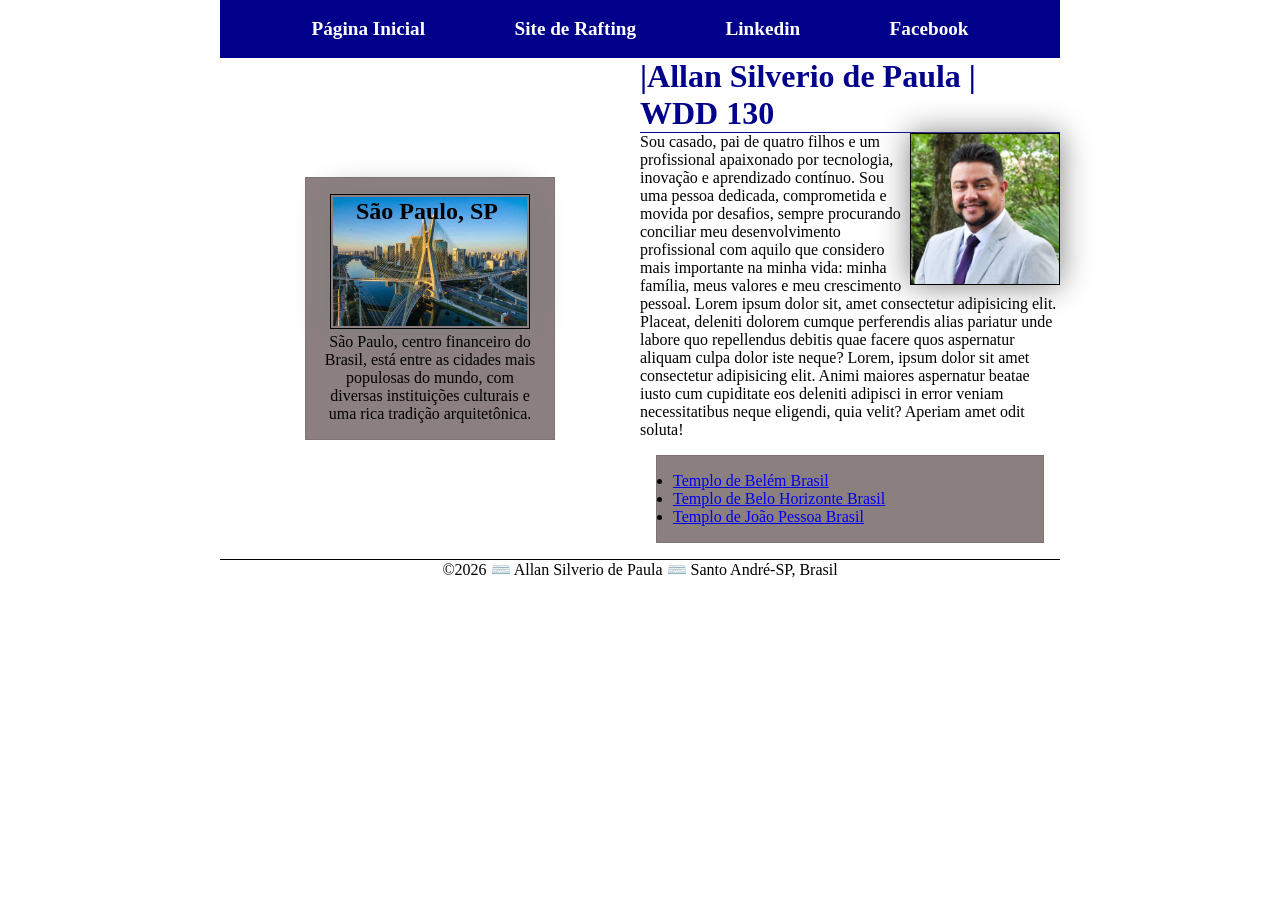
<file: index.html>
<!DOCTYPE html>
<html lang="pt-br">
<head>
    <link rel="stylesheet" href="estilos/estilos.css">
    <meta charset="UTF-8">
    <meta name="viewport" content="width=device-width, initial-scale=1.0">
    <title>WDD 130 | Allan Silverio de Paula</title>
    <meta name="description" content="Página pessoal de Allan Silverio de Paula para o curso WDD 130, com uma apresentação do estudante e informações sobre São Paulo.">
    <meta name="author" content="Allan Silverio de Paula">
</head>
<body>
    <header>
        <nav>
            <a href="#">Página Inicial</a>
            <a href="wwr/">Site de Rafting</a>
            <a href="https://linkedin.com">Linkedin</a>
            <a href="https://facebook.com">Facebook</a>
        </nav>

    </header>
    <div class="grid">
        <main>
            <h1> |Allan Silverio de Paula | WDD 130</h1>
            <img src="imagens/perfil.jpeg" alt="Olá, meu nome é Allan Silverio de Paula" width="200">
            <p>Sou casado, pai de quatro filhos e um profissional apaixonado por tecnologia, inovação e aprendizado contínuo. 
                Sou uma pessoa dedicada, comprometida e movida por desafios, sempre procurando conciliar meu desenvolvimento profissional com aquilo que considero mais importante na minha 
                vida: minha família, meus valores e meu crescimento pessoal. Lorem ipsum dolor sit, amet consectetur adipisicing elit. Placeat, deleniti dolorem cumque perferendis alias 
                pariatur unde labore quo repellendus debitis quae facere quos aspernatur aliquam culpa dolor iste neque? Lorem, ipsum dolor sit amet consectetur adipisicing elit. 
                Animi maiores aspernatur beatae iusto cum cupiditate eos deleniti adipisci in error veniam necessitatibus neque eligendi, quia velit? Aperiam amet odit soluta!</p>
            <ul class="caixa">
                <li><a href="https://www.churchofjesuschrist.org/temples/details/belem-brazil-temple?lang=por" target="_blank">Templo de Belém Brasil</a></li>
                <li><a href="https://www.churchofjesuschrist.org/temples/details/belo-horizonte-brazil-temple?lang=por" target="_blank">Templo de Belo Horizonte Brasil</a></li>
                <li><a href="https://www.churchofjesuschrist.org/temples/details/joao-pessoa-brazil-temple?lang=por" target="_blank">Templo de João Pessoa Brasil</a></li>
            </ul>
        </main>
        <aside class="caixa">
            <h2> São Paulo, SP </h2>
            <img src="imagens/sao-paulo.jpg" alt="Ponte Estaiada - São Paulo">
            <p>São Paulo, centro financeiro do Brasil, está entre as cidades mais populosas do mundo, com diversas instituições culturais e uma rica tradição arquitetônica.</p>
        </aside>
    </div>
    <footer>
        <p>©2026 ⌨️ Allan Silverio de Paula ⌨️ Santo André-SP, Brasil </p>
    </footer>
</body>
</html>
</file>
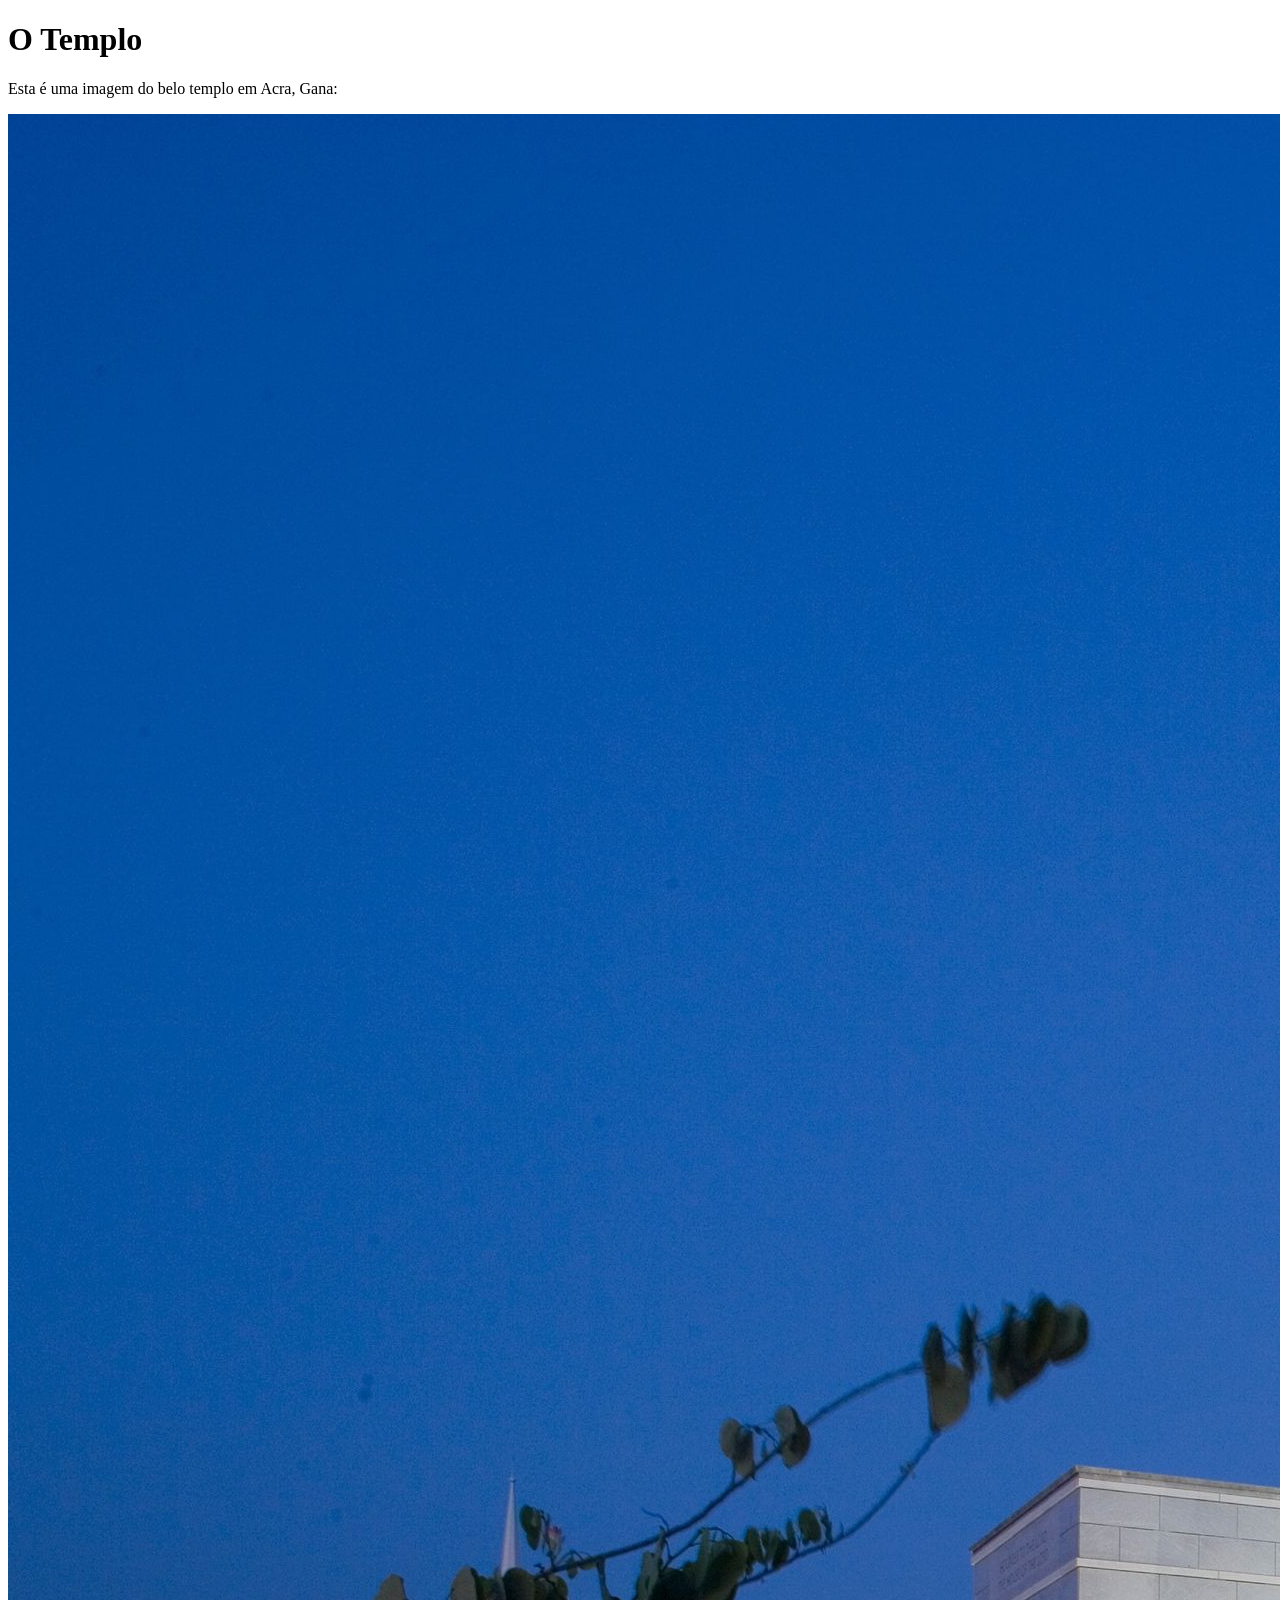
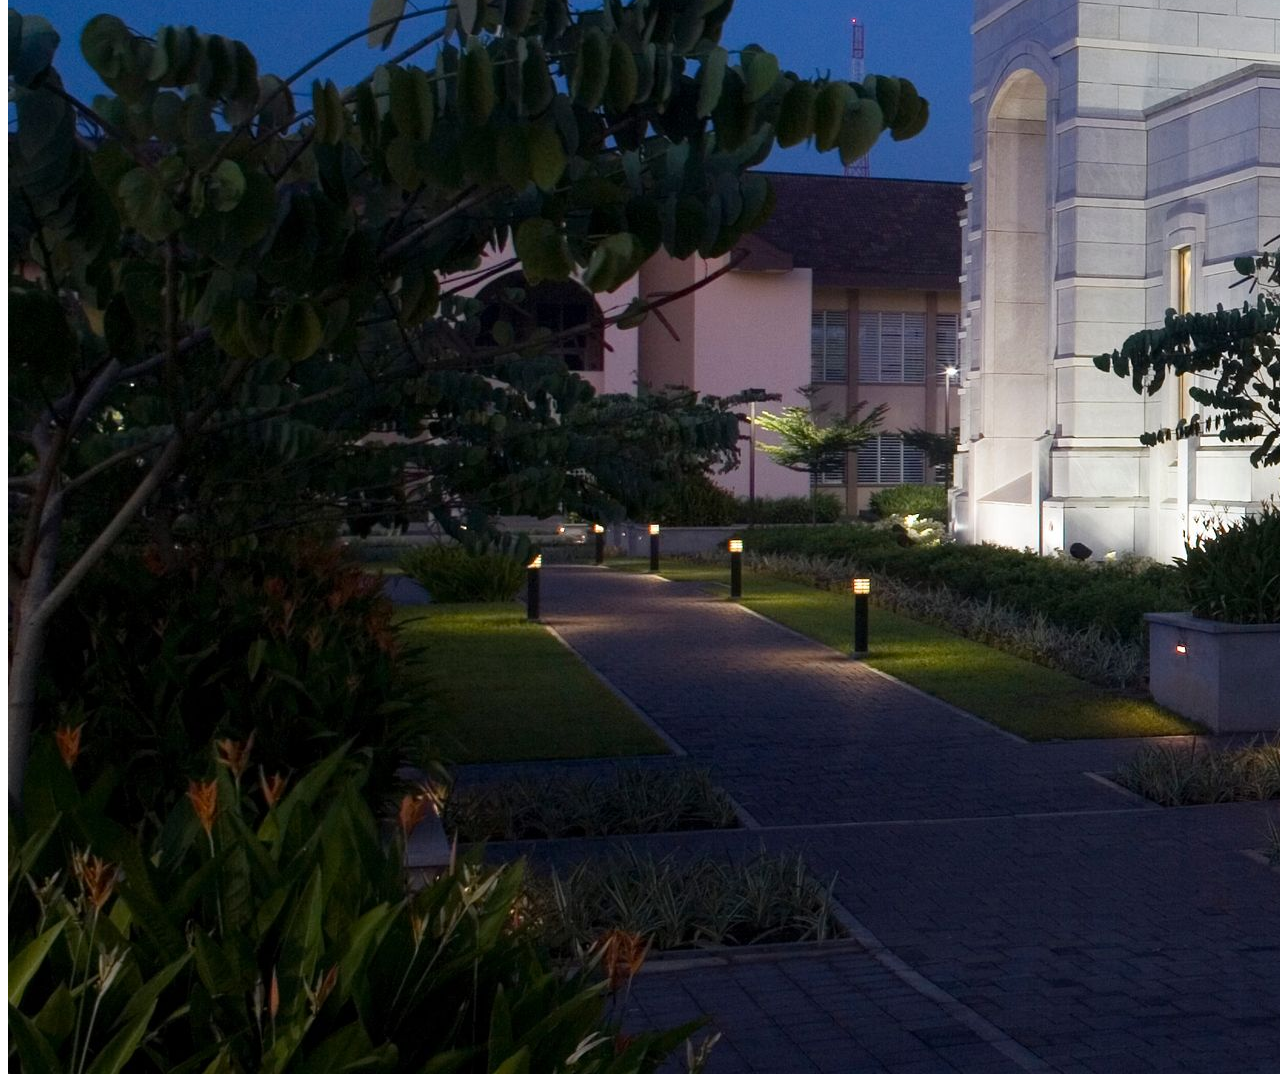
<file: semana01/imagens.html>
<!DOCTYPE html>
<html lang="pt-br">
<head>
    <meta charset="UTF-8">
    <meta name="viewport" content="width=device-width, initial-scale=1.0">
    <title>Imagem do Templo</title>
</head>
<body>
    <h1>O Templo</h1>
    <p>Esta é uma imagem do belo templo em Acra, Gana:</p>
    <img src="imagens/templo-largo.jpeg" alt="O Templo de Acra, Gana">
    
</body>
</html>
</file>
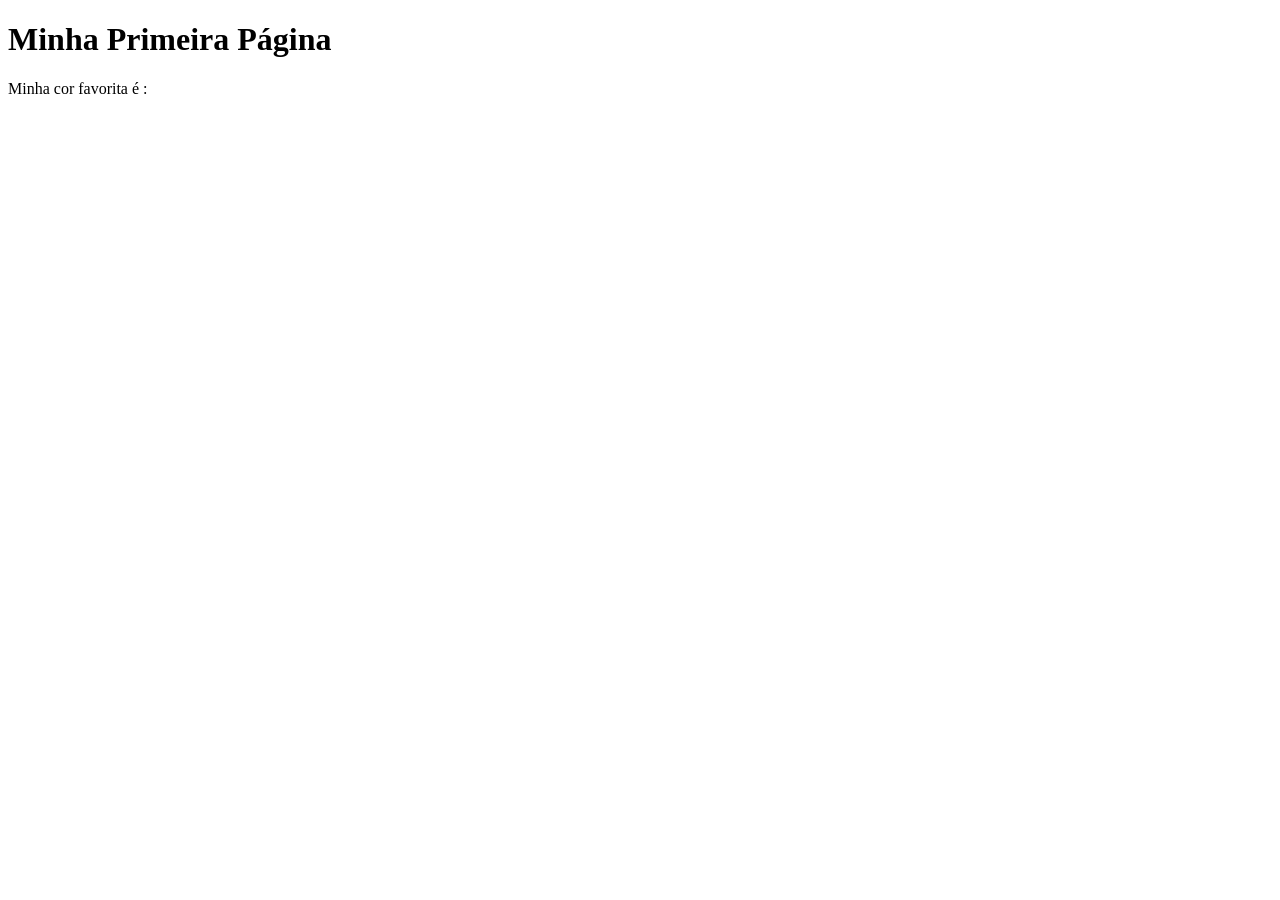
<file: semana01/primeira-pagina.html>
<!DOCTYPE html>
<html lang="pt-br">
<head>
    <meta charset="UTF-8">
    <meta name="viewport" content="width=device-width, initial-scale=1.0">
    <title>Minha Primeira Página</title>
</head>
<body>
    <h1>Minha Primeira Página</h1>
    <p>Minha cor favorita é : </p>
</body>
</html>
</file>
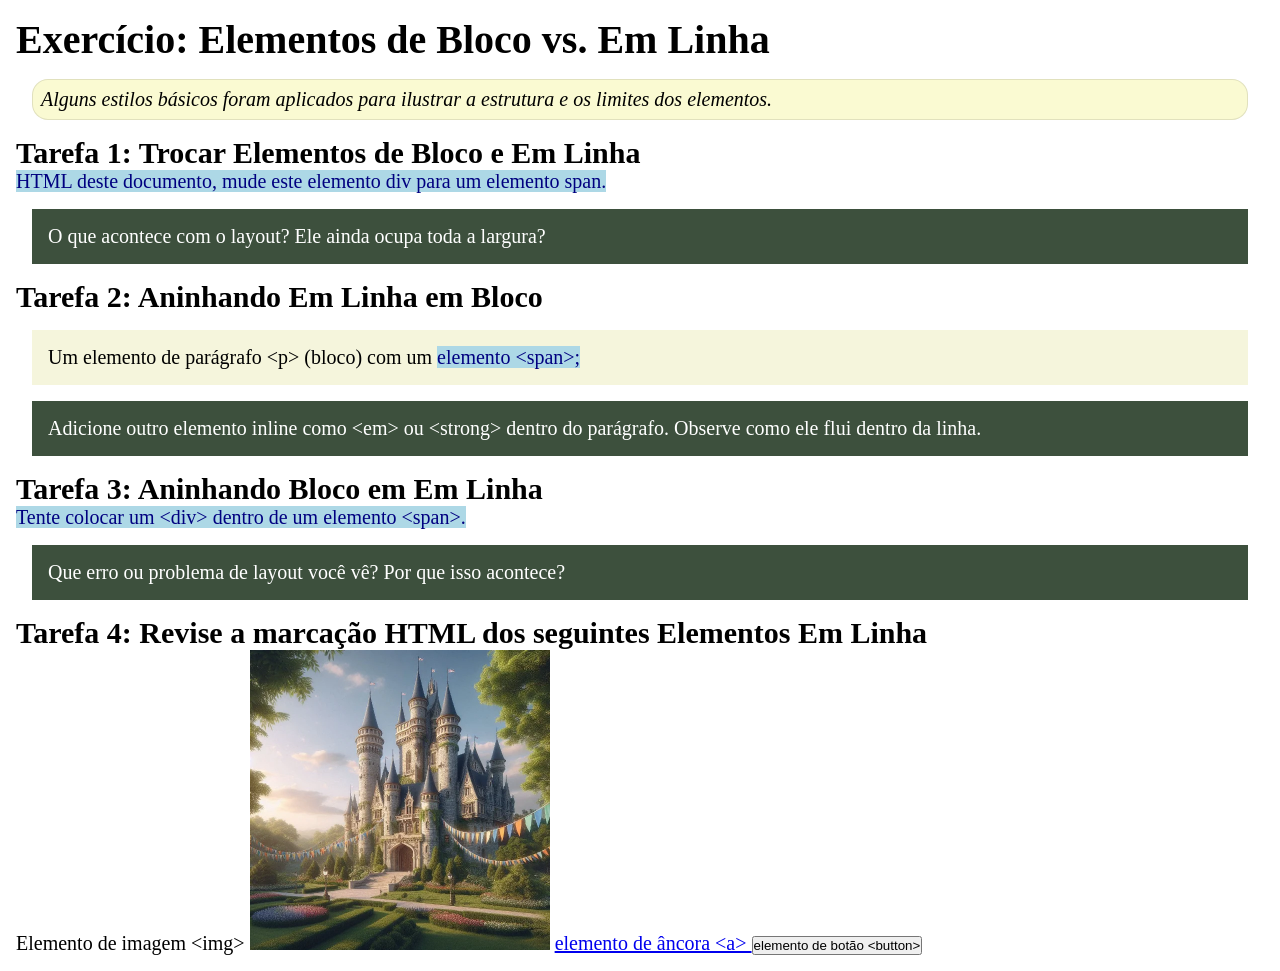
<file: semana02/bloco-vs-inline.html>
<!DOCTYPE html>
<html lang="pt-br">

<head>
    <meta charset="UTF-8">
    <meta name="viewport" content="width=device-width, initial-scale=1.0">
    <title>Exercício: Elementos de Bloco vs. Inline</title>
    <link rel="stylesheet" href="estilos/bloco-vs-inline.css">
</head>

<body>
    <main>
        <h1>Exercício: Elementos de Bloco vs. Em Linha</h1>
        <p class="note">Alguns estilos básicos foram aplicados para ilustrar a estrutura e os limites dos elementos.</p>

        <h2>Tarefa 1: Trocar Elementos de Bloco e Em Linha</h2>
        <span>HTML deste documento, mude este elemento div para um elemento span.</span>

        <p class="question">O que acontece com o layout? Ele ainda ocupa toda a largura?</p>

        <h2>Tarefa 2: Aninhando Em Linha em Bloco</h2>
        <p>Um elemento de parágrafo &lt;p&gt; (bloco) com um <span>elemento &lt;span&gt;;</span></p>
        <p class="question">Adicione outro elemento inline como &lt;em&gt; ou &lt;strong&gt; dentro do parágrafo.
            Observe como ele flui dentro da linha.</p>

        <h2>Tarefa 3: Aninhando Bloco em Em Linha</h2>
        <span>Tente colocar um &lt;div&gt; dentro de um elemento &lt;span&gt;.</span>
        <p class="question">Que erro ou problema de layout você vê? Por que isso acontece?</p>


        <h2>Tarefa 4: Revise a marcação HTML dos seguintes Elementos Em Linha</h2>
        Elemento de imagem &lt;img&gt;
        <img src="imagens/castelo.webp" alt="imagem (imagens estão em linha)" width="300" height="300">
        <a href="https://churchofjesuschrist.org">elemento de âncora &lt;a&gt; </a>
        <button type="button">elemento de botão &lt;button&gt;</button>
    </main>
</body>

</html>
</file>
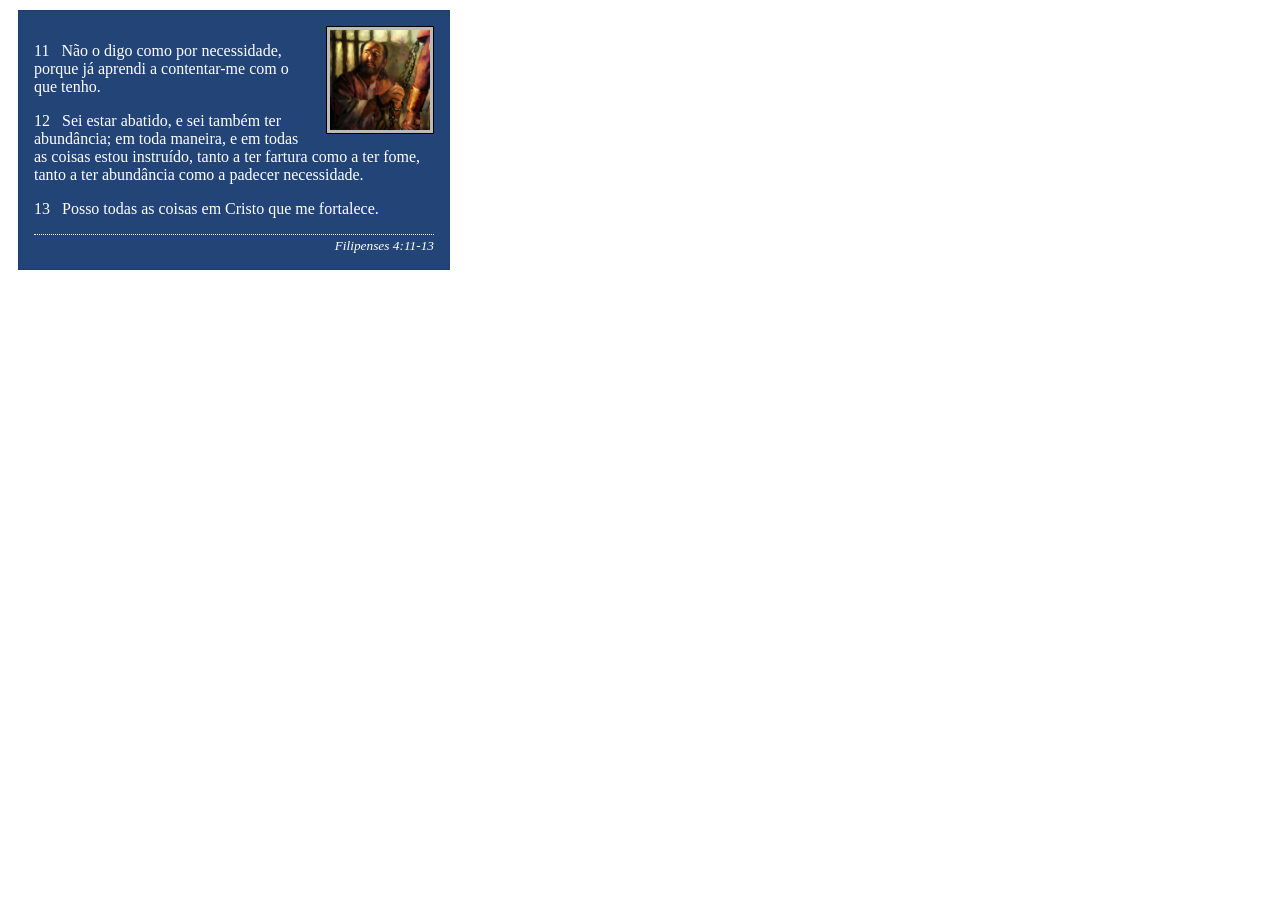
<file: semana02/box-model-solucao.html>
<!DOCTYPE html>
<html lang="pt-br">

<head>
    <meta charset="UTF-8">
    <meta name="viewport" content="width=device-width, initial-scale=1.0">
    <title>Atividade de Box Model</title>
    <link rel="stylesheet" href="estilos/box-model-solucao.css">
</head>

<body>
    <main>
        <div class="callout">
            <img src="imagens/apostolo-paulo-preso.webp" alt="Apóstolo Paulo - Preso em Roma" width="200" height="200">
            <blockquote>
                <p>11 &nbsp; Não o digo como por necessidade, porque já aprendi a contentar-me com o que tenho.</p>
                <p>12 &nbsp; Sei estar abatido, e sei também ter abundância; em toda maneira, e em todas as coisas estou
                    instruído, tanto a ter fartura como a ter fome, tanto a ter abundância como a padecer necessidade.
                </p>
                <p>13 &nbsp; Posso todas as coisas em Cristo que me fortalece.</p>
            </blockquote>
            <cite>Filipenses 4:11-13</cite>
        </div>
    </main>
</body>

</html>
</file>
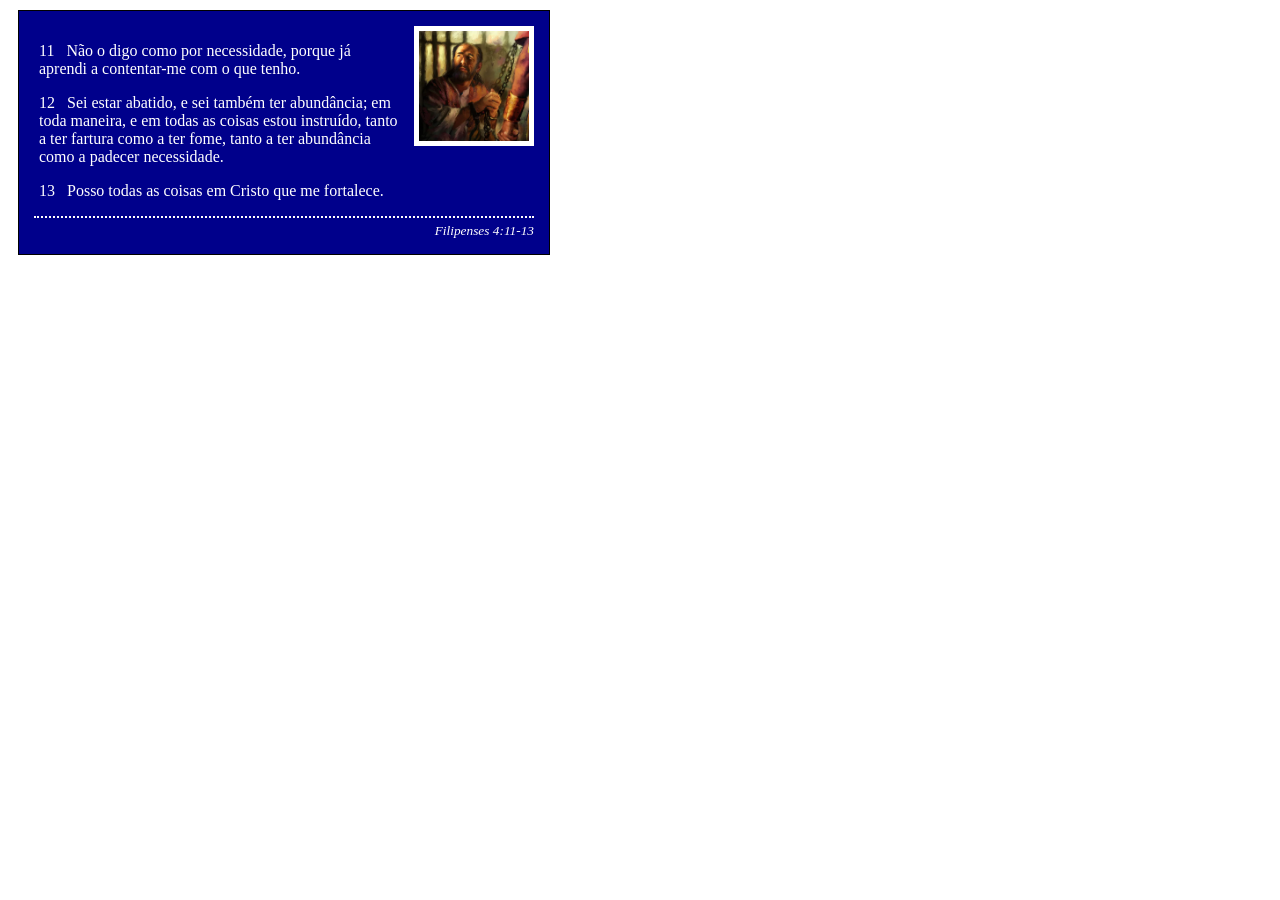
<file: semana02/box-model.html>
<!DOCTYPE html>
<html lang="pt-br">
<head>
    <link rel="stylesheet" href="estilos/box-model.css">
    <meta charset="UTF-8">
    <meta name="viewport" content="width=device-width, initial-scale=1.0">
    <title>Atividade de Box Model</title>
</head>
<body>
    <main>
        <div class="callout">
            <img src="imagens/apostolo-paulo-preso.webp" alt="Apóstolo Paulo - Preso em Roma" width="200" height="200">
            <blockquote>
                <p>11 &nbsp; Não o digo como por necessidade, porque já aprendi a contentar-me com o que tenho.</p>
                <p>12 &nbsp; Sei estar abatido, e sei também ter abundância; em toda maneira, e em todas as coisas estou instruído, tanto a ter fartura como a ter fome, tanto a ter abundância como a padecer necessidade.</p>
                <p>13 &nbsp; Posso todas as coisas em Cristo que me fortalece.</p>
            </blockquote>
            <cite>Filipenses 4:11-13</cite>
        </div>
    </main>
</body>
</html>
</file>
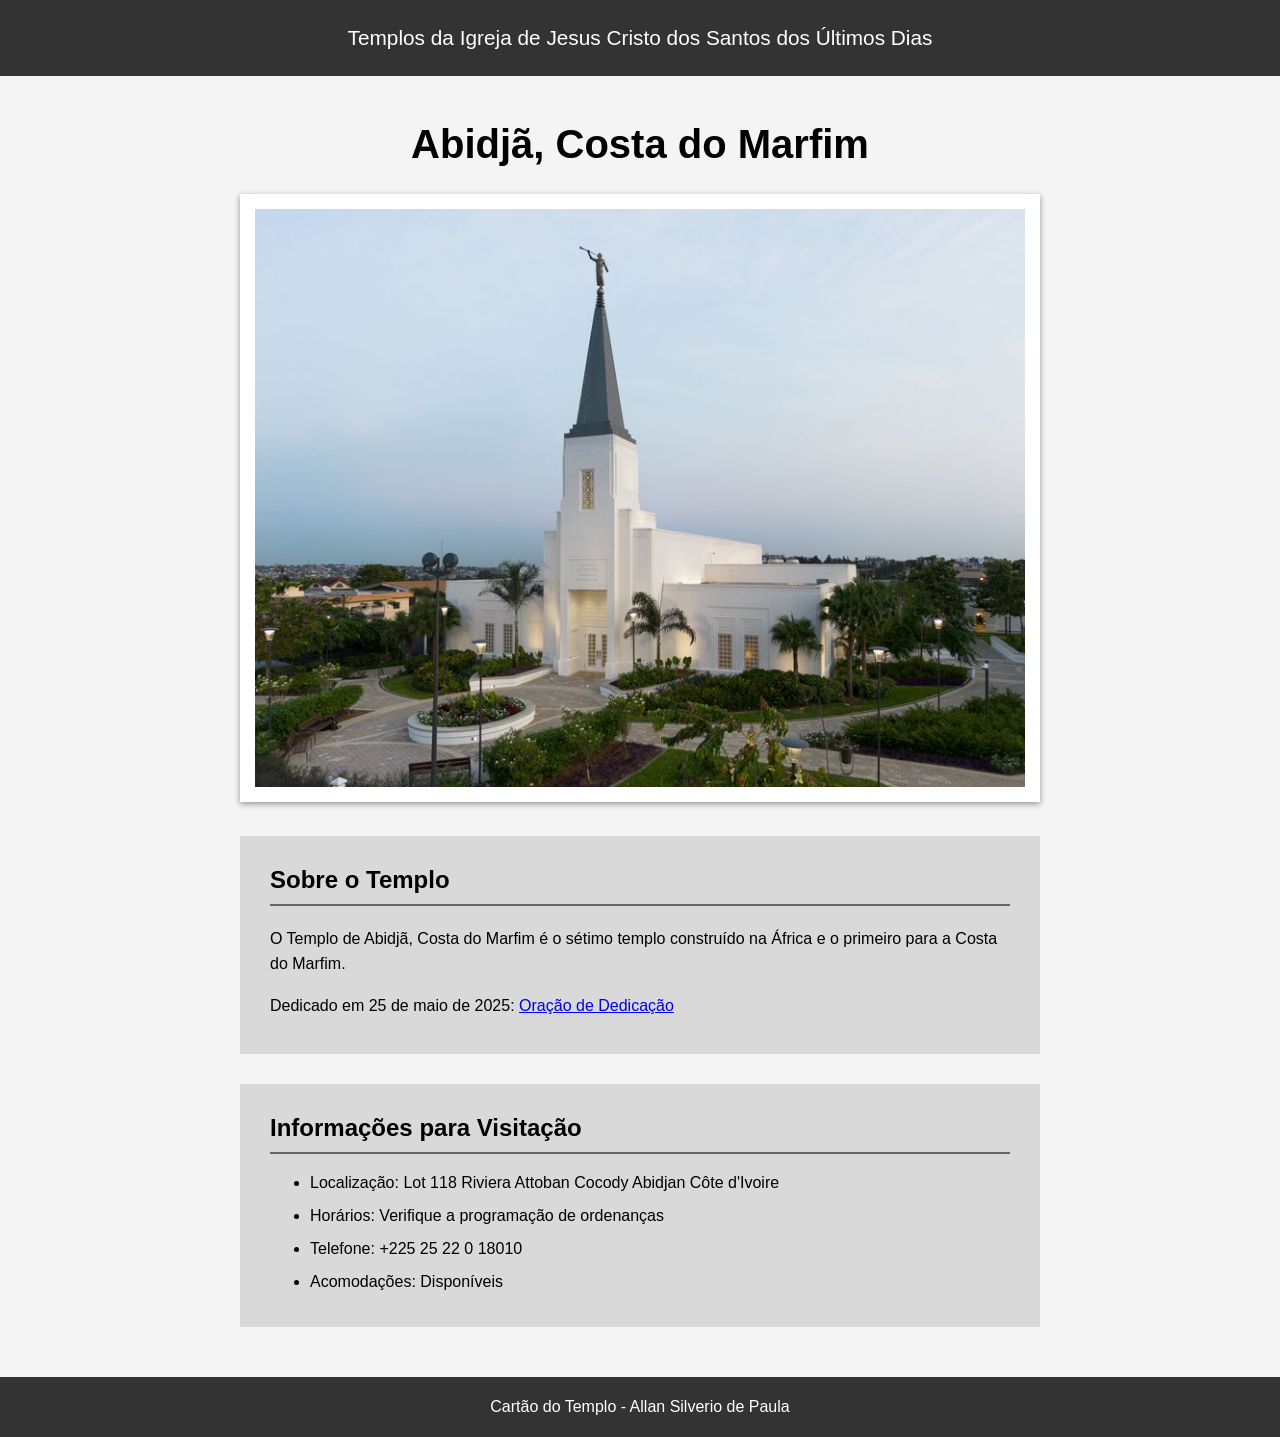
<file: semana02/templo.html>
<!DOCTYPE html>
<html lang="pt-br">

<head>
    <link rel="stylesheet" href="estilos/templo.css">
    <meta charset="UTF-8">
    <meta name="viewport" content="width=device-width, initial-scale=1.0">
    <title>Cartão do Templo - Abidjã, Costa do Marfim</title>
</head>

<body>
    <header>
        <p>Templos da Igreja de Jesus Cristo dos Santos dos Últimos Dias</p>
    </header>
    <main>
        <h1>Abidjã, Costa do Marfim</h1>
        <picture>
            <img src="imagens/abidja-costa-do-marfim.jpeg" alt="Templo de Abidjã, Costa do Marfim">
        </picture>
        <section>
            <h2>Sobre o Templo</h2>
            <p>O Templo de Abidjã, Costa do Marfim é o sétimo templo construído na África e o primeiro para a Costa do Marfim.</p>
            <p>Dedicado em 25 de maio de 2025: <a
                    href="https://www.churchofjesuschrist.org/temples/dedicatory-prayer/abidjan-ivory-coast-temple/2025-05-25?lang=eng"
                    target="_blank" rel="noopener noreferrer">Oração de Dedicação</a></p>
        </section>
        <section>
            <h2>Informações para Visitação</h2>
            <ul>
                <li>Localização: Lot 118 Riviera Attoban Cocody Abidjan Côte d'Ivoire</li>
                <li>Horários: Verifique a programação de ordenanças</li>
                <li>Telefone: +225 25 22 0 18010</li>
                <li>Acomodações: Disponíveis</li>
            </ul>
        </section>
    </main>
    <footer>
        <p>Cartão do Templo - Allan Silverio de Paula</p>
    </footer>
</body>

</html>
</file>
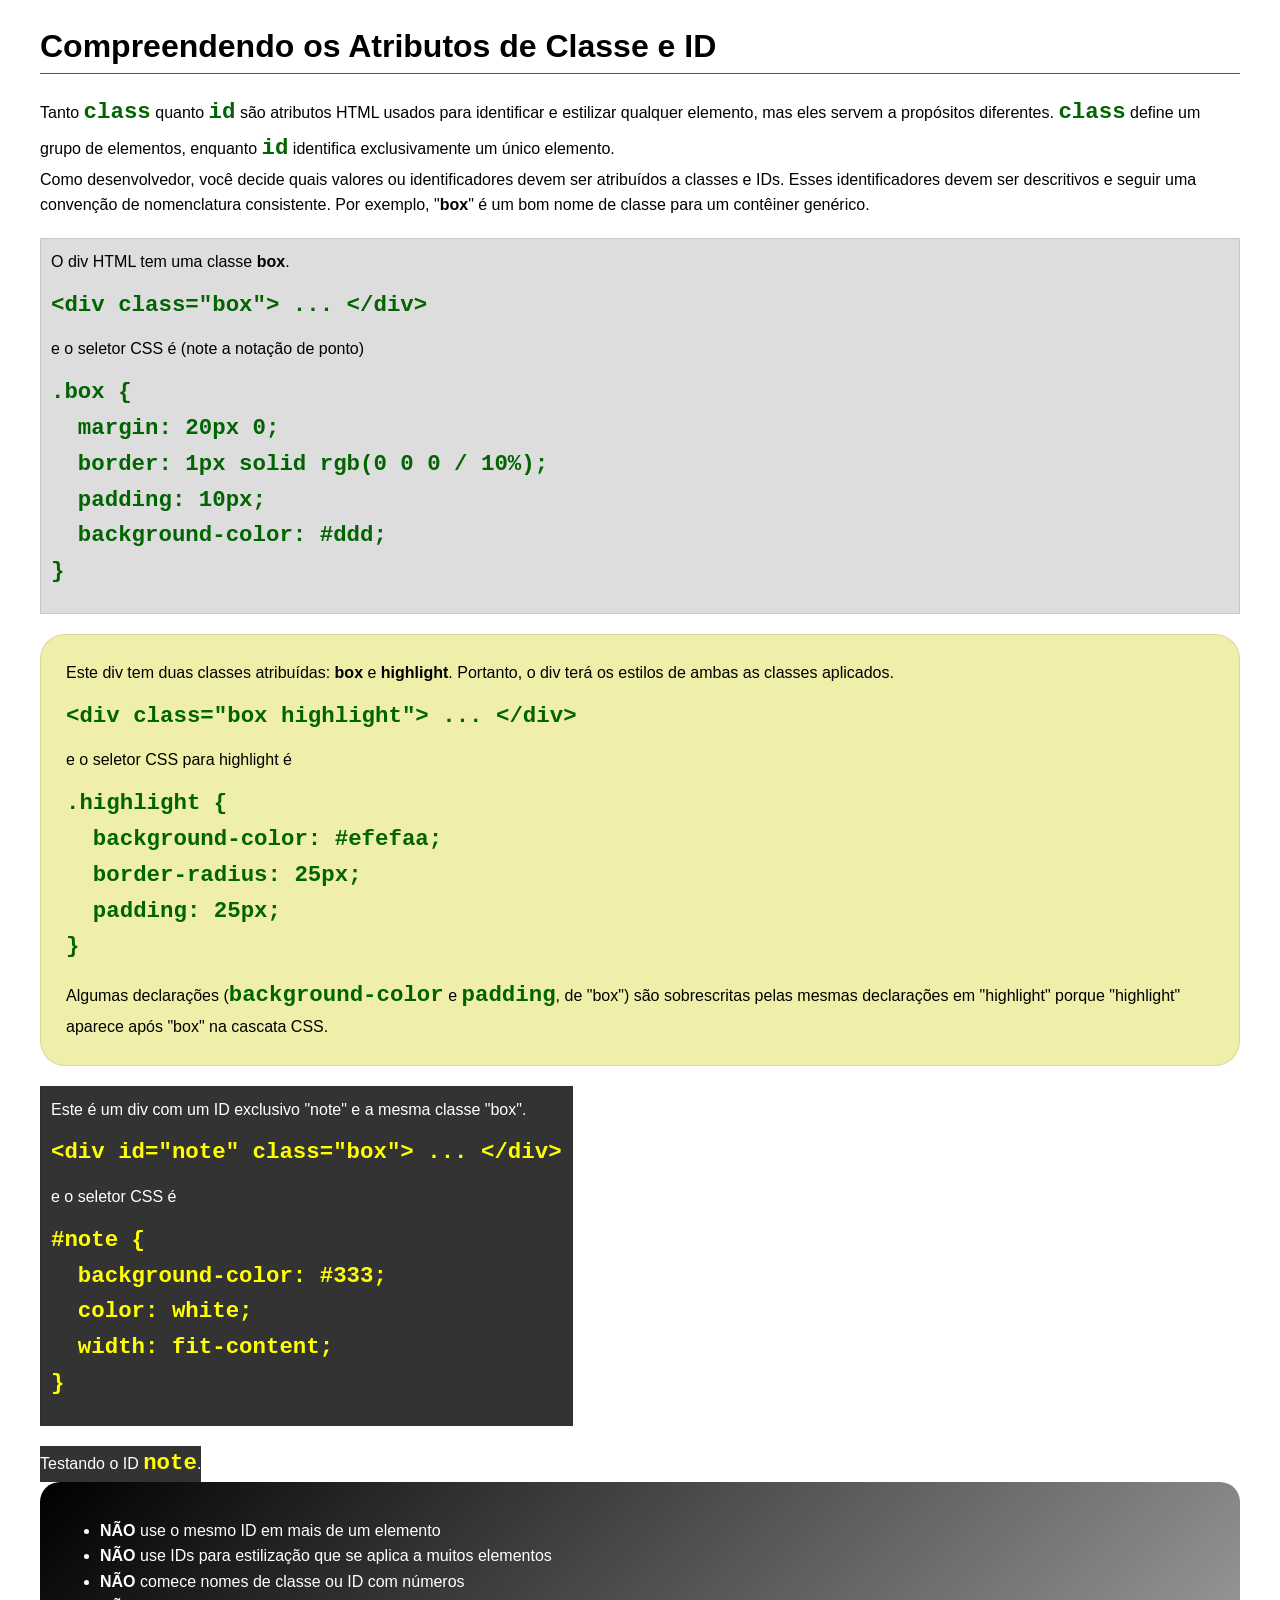
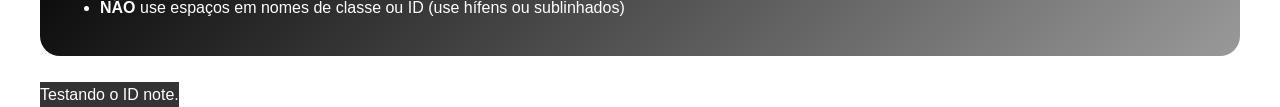
<file: semana03/classe-e-id.html>
<!DOCTYPE html>
<html lang="pt-br">

<head>
    <meta charset="UTF-8">
    <meta name="viewport" content="width=device-width, initial-scale=1.0">
    <title>Atributos de Classe vs ID</title>
    <link rel="stylesheet" href="estilos/classe-e-id.css">
</head>

<body>
    <h1>Compreendendo os Atributos de Classe e ID</h1>
    <p>Tanto <code>class</code> quanto <code>id</code> são atributos HTML usados para identificar e estilizar qualquer
        elemento, mas eles servem a propósitos diferentes. <code>class</code> define um grupo de elementos, enquanto
        <code>id</code> identifica exclusivamente um único elemento.
    </p>
    <p>Como desenvolvedor, você decide quais valores ou identificadores devem ser atribuídos a classes e IDs. Esses
        identificadores devem ser descritivos e seguir uma convenção de nomenclatura consistente. Por exemplo,
        "<strong>box</strong>" é um bom nome de classe para um contêiner genérico.</p>
    <div class="box">
        <p>O div HTML tem uma classe <strong>box</strong>.</p>
        <pre><code class="html">&lt;div class="box"&gt; ... &lt;/div&gt;</code></pre>
        e o seletor CSS é (note a notação de ponto)
        <pre><code class="css">.box {
  margin: 20px 0;
  border: 1px solid rgb(0 0 0 / 10%);
  padding: 10px;
  background-color: #ddd; 
}</code></pre>
    </div>

   <div class="box highlight">
        <p>Este div tem duas classes atribuídas: <strong>box</strong> e <strong>highlight</strong>. Portanto, o div terá
            os estilos de ambas as classes aplicados.</p>
        <pre><code class="html">&lt;div class="box highlight"&gt; ... &lt;/div&gt;</code></pre>
        e o seletor CSS para highlight é
        <pre><code class="css">.highlight {
  background-color: #efefaa;
  border-radius: 25px;
  padding: 25px;
}</code></pre>
        <p>Algumas declarações (<code>background-color</code> e <code>padding</code>, de "box") são sobrescritas pelas
            mesmas declarações em "highlight" porque "highlight" aparece após "box" na cascata CSS.</p>
    </div>

    <div id="note" class="box">
        <p>Este é um div com um ID exclusivo "note" e a mesma classe "box".</p>
        <pre><code class="html">&lt;div id="note" class="box"&gt; ... &lt;/div&gt;</code></pre>
        e o seletor CSS é
        <pre><code class="css">#note {
  background-color: #333;
  color: white;
  width: fit-content;
}</code></pre>
    </div>



    <div id="note">
        <p>Testando o ID <code>note</code>.</p>
    </div>

    <section id="melhor-pratica">
        <ul>
            <li><strong>NÃO</strong> use o mesmo ID em mais de um elemento</li>
            <li><strong>NÃO</strong> use IDs para estilização que se aplica a muitos elementos</li>
            <li><strong>NÃO</strong> comece nomes de classe ou ID com números</li>
            <li><strong>NÃO</strong> use espaços em nomes de classe ou ID (use hífens ou sublinhados)</li>
        </ul>
    </section>

    <br>
    <div id="note">
        <p>Testando o ID note.</p>
    </div>
</body>

</html>
</file>
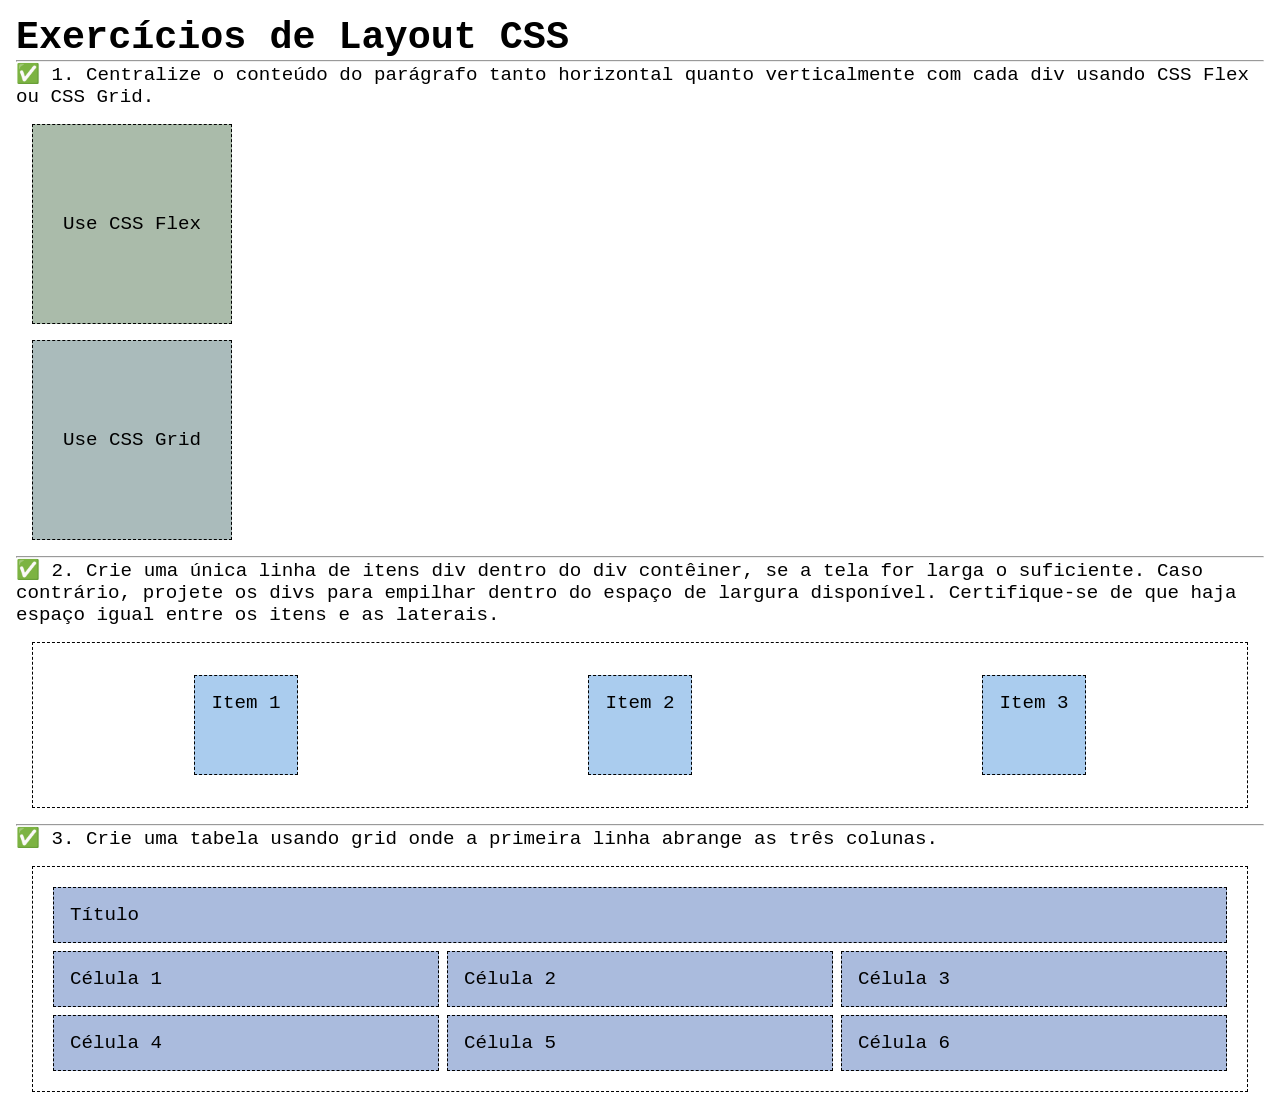
<file: semana04/exercicios-layout.html>
<!DOCTYPE html>
<html lang="pt-br">

<head>
    <meta charset="UTF-8">
    <meta name="viewport" content="width=device-width, initial-scale=1.0">
    <title>Exercícios de Layout CSS</title>
    <link rel="stylesheet" href="estilos/exercicios-layout.css">
</head>

<body>
    <main>
        <h1>Exercícios de Layout CSS</h1>
        <hr>
        <p>✅ 1. Centralize o conteúdo do parágrafo tanto horizontal quanto verticalmente com cada div usando CSS Flex ou
            CSS Grid.
        </p>
        <div class="one flex">
            <p>Use CSS Flex</p>
        </div>
        <div class="one grid">
            <p>Use CSS Grid</p>
        </div>
        <hr>
        <p>✅ 2. Crie uma única linha de itens div dentro do div contêiner, se a tela for larga o suficiente. Caso
            contrário, projete os
            divs para empilhar dentro do espaço de largura disponível. Certifique-se de que haja espaço igual entre os
            itens e as laterais.</p>
        <div class="container2">
            <div class="dois">
                <p>Item 1</p>
            </div>
            <div class="dois">
                <p>Item 2</p>
            </div>
            <div class="dois">
                <p>Item 3</p>
            </div>
        </div>
        <hr>
        <p>✅ 3. Crie uma tabela usando grid onde a primeira linha abrange as três colunas. </p>
        <div class="container3">
            <div class="tres colunas-3">
                <p>Título</p>
            </div>
            <div class="tres">
                <p>Célula 1</p>
            </div>
            <div class="tres">
                <p>Célula 2</p>
            </div>
            <div class="tres">
                <p>Célula 3</p>
            </div>
            <div class="tres">
                <p>Célula 4</p>
            </div>
            <div class="tres">
                <p>Célula 5</p>
            </div>
            <div class="tres">
                <p>Célula 6</p>
            </div>

        </div>
    </main>
</body>

</html>
</file>
<file: estilos/estilos.css>
*{
    margin: 0;
    padding: 0;
    box-sizing: border-box;
}
:root {
    --cor-fundo-nav: darkblue;
    --cor-texto-nav: white;
    --cor-texto-h1: darkblue;
    --cor-texto-paragrafo: black;
    --border: 1px solid black;
    --padding-zero: 0;
}

nav {
    display: flex;
    justify-content: space-evenly;
    align-items: center;
    background-color: var(--cor-fundo-nav);
    padding: 10px;
    }
nav a {
    color: var(--cor-texto-nav);
    display: block;
    padding: 0.5rem;
    text-decoration: none;
    font-size: 1.2rem;
    font-weight: 700;
}
h1 {
    color: var(--cor-texto-h1);
    border-bottom:  1px solid darkblue;
}
img {
    width: 150px;
    height: auto;
    border: var(--border);
    padding: 2px;
    box-shadow: 0 0 30px gray;
}

p {
    padding: var(--padding-zero);
    color: var(--cor-texto-paragrafo);
}
main img{
    float: right;
    width: 150px;
    height: auto;
    border: var(--border);
    padding: var(--padding-zero);
    box-shadow:0 0 30px gray;
}
aside{
    position: relative;
    width: 250px;
    margin: 0;
    text-align: center;
    grid-row: 1;
}
aside h2{
    position: absolute;
    top: 20px;
    left: 50px;
}
aside img{
    width: 200px;
    height: auto;
}
footer{
    margin-top: 20px;
    border-top: var(--border);
    text-align: center;
}
/*  Seletores de Classe */

.caixa{
    margin: 1rem;
    padding: 1rem;
    border: 1px solid rgb(0 0 0 / 10%);
    background-color: rgb(140, 127, 127);
    color: black;
}
header, footer,
.grid {
    max-width: 840px;
    margin: 0 auto;
}
.grid {
    display: grid;
    grid-template-columns: 1fr 1fr;
    place-items: center;
}
</file>
<file: semana02/estilos/bloco-vs-inline.css>
* {
    margin: 0;
    padding: 0;
}

body {
    font-size: 20px;
    margin: 1rem;
}

p,
div {
    background-color: beige;
    margin: 1rem;
    padding: 1rem;
}

span {
    color: navy;
    background-color: lightblue;
}

code {
    margin: 0;
    padding: 0;
    color: green;
    font-size: 1.2rem;
}

.note {
    font-style: italic;
    background-color: lightgoldenrodyellow;
    border-radius: 1rem;
    border: 1px solid rgb(0 0 0 / 10%);
    margin: 1rem;
    padding: .5rem;
}

.question {
    background-color: #3d503d;
    color: #fff;
}
</file>
<file: semana02/estilos/box-model-solucao.css>
.callout {
    max-width: 400px;
    margin: 10px;
    border: 1px solid rgba(0, 0, 0, .1);
    padding: 15px;
    background-color: #247;
    color: #fff;
}

.callout img {
    float: right;
    margin: 0 0 10px 15px;
    border: 1px solid #000;
    padding: 3px;
    background-color: #bbb;
    width: 100px;
    height: auto;

}

blockquote {
    margin: 0;
}

cite {
    display: block;
    border-top: 1px dotted #fff;
    padding-top: 3px;
    text-align: right;
    font-size: smaller;
}
</file>
<file: semana02/estilos/box-model.css>
.callout {
	max-width: 500px;
    margin: 10px;
    border: 1px solid black;
    padding: 15px;
    background-color: darkblue;
    color: white;
}

.callout img {
    float: right;
    margin: 0 0 15px 15px;
    border: 1px solid white;
    padding: 4px;
    background-color: white;
    width: 110px;
    height: auto;	
}

blockquote {
    margin: 5px;
	
}

cite {
    display: block;
    border-top: 2px dotted white;
    padding-top: 5px;
    text-align: right;
	font-size: smaller;
}
</file>
<file: semana02/estilos/templo.css>
body {
    margin: 0;                                  
    background-color: #f4f4f4;                  
    font-family: Arial, Helvetica, sans-serif;
}
header,
footer {
    background-color: #333;   
    color: white;             
    text-align: center;      
    padding: 5px;
}            
header p {
    font-size: 1.3em;
}
main {
    max-width: 800px;
    margin: 0 auto;
    padding: 20px;
}
h1 {
    text-align: center;
    font-size: 2.5em;
}
picture img {
    width: 100%;                                
    box-sizing: border-box;                     
    background-color: white;                    
    padding: 15px;                              
    box-shadow: 0 2px 6px rgba(0, 0, 0, 0.4);   
}
section {
    background-color: #d9d9d9;  
    padding: 10px 30px 20px; 
    margin: 30px 0; 
}
h2 {
    border-bottom: 2px solid #666;
    padding-bottom: 10px;
}
section p {
    line-height: 1.6;
}
li {
    margin-bottom: 15px;
}
</file>
<file: semana03/estilos/classe-e-id.css>
body {
    font-family: Arial, sans-serif;
    line-height: 1.6;
    margin: 0;
    padding: 0 40px;
}

h1 {
    border-bottom: 1px solid rgb(0 110 182);
    padding-bottom: 0;
}



p {
    margin: 0;
}

code {
    color: darkgreen;
    font-weight: 700;
    font-size: 1.4rem;
}

/* Class exemplos - podem ser reutilizados */

.box {
    margin: 20px 0;
    border: 1px solid rgb(0 0 0 / 10%);
    padding: 10px;
    background-color: #ddd; /* essa é a abreviação para #dddddd */
}

.highlight {
    background-color: #efefaa;
    border-radius: 25px;
    padding: 25px;
}

/* ID exemplos - devem ser únicos */

#note {
    background-color: #333;
    color: white;
    width: fit-content;
}

#note code {
    color: yellow;
}

#melhor-pratica {
    background: linear-gradient(135deg, #000 0%, #999 100%);
    color: white;
    border-radius: 20px;
    padding: 20px
}
</file>
<file: semana04/estilos/exercicios-layout.css>
* {
    margin: 0;
    padding: 0;
    box-sizing: border-box;
}

body {
    margin: 1rem;
    font-family: monospace;
    font-size: 1.2rem;
}

div {
    margin: 1rem;
    border: 1px dashed;
    padding: 1rem;
}

.one {
    width: 200px;
    height: 200px;
}

.flex {
    background-color: #aba;
    display: flex;
    justify-content: center;
    align-items: center;
    /* escreva declaracoes aqui */

}

.grid {
    background-color: #abb;
    display: grid;
    place-items: center;
    /* escreva declaracoes aqui */

}

.container2 {
    display: flex;
    flex-wrap: wrap;
    justify-content: space-around;
    
    /* escreva declaracoes aqui */

}

.dois {
    background-color: #ace;
    height: 100px;
}

.container3 {
    display: grid;
    grid-template-columns: 1fr 1fr 1fr;
    /* escreva declaracoes aqui */

}

.colunas-3 {
    grid-column: span 3;
    /* escreva declaracoes aqui */

}

.tres {
    margin: .25rem;
    background-color: #abd;
}
</file>
